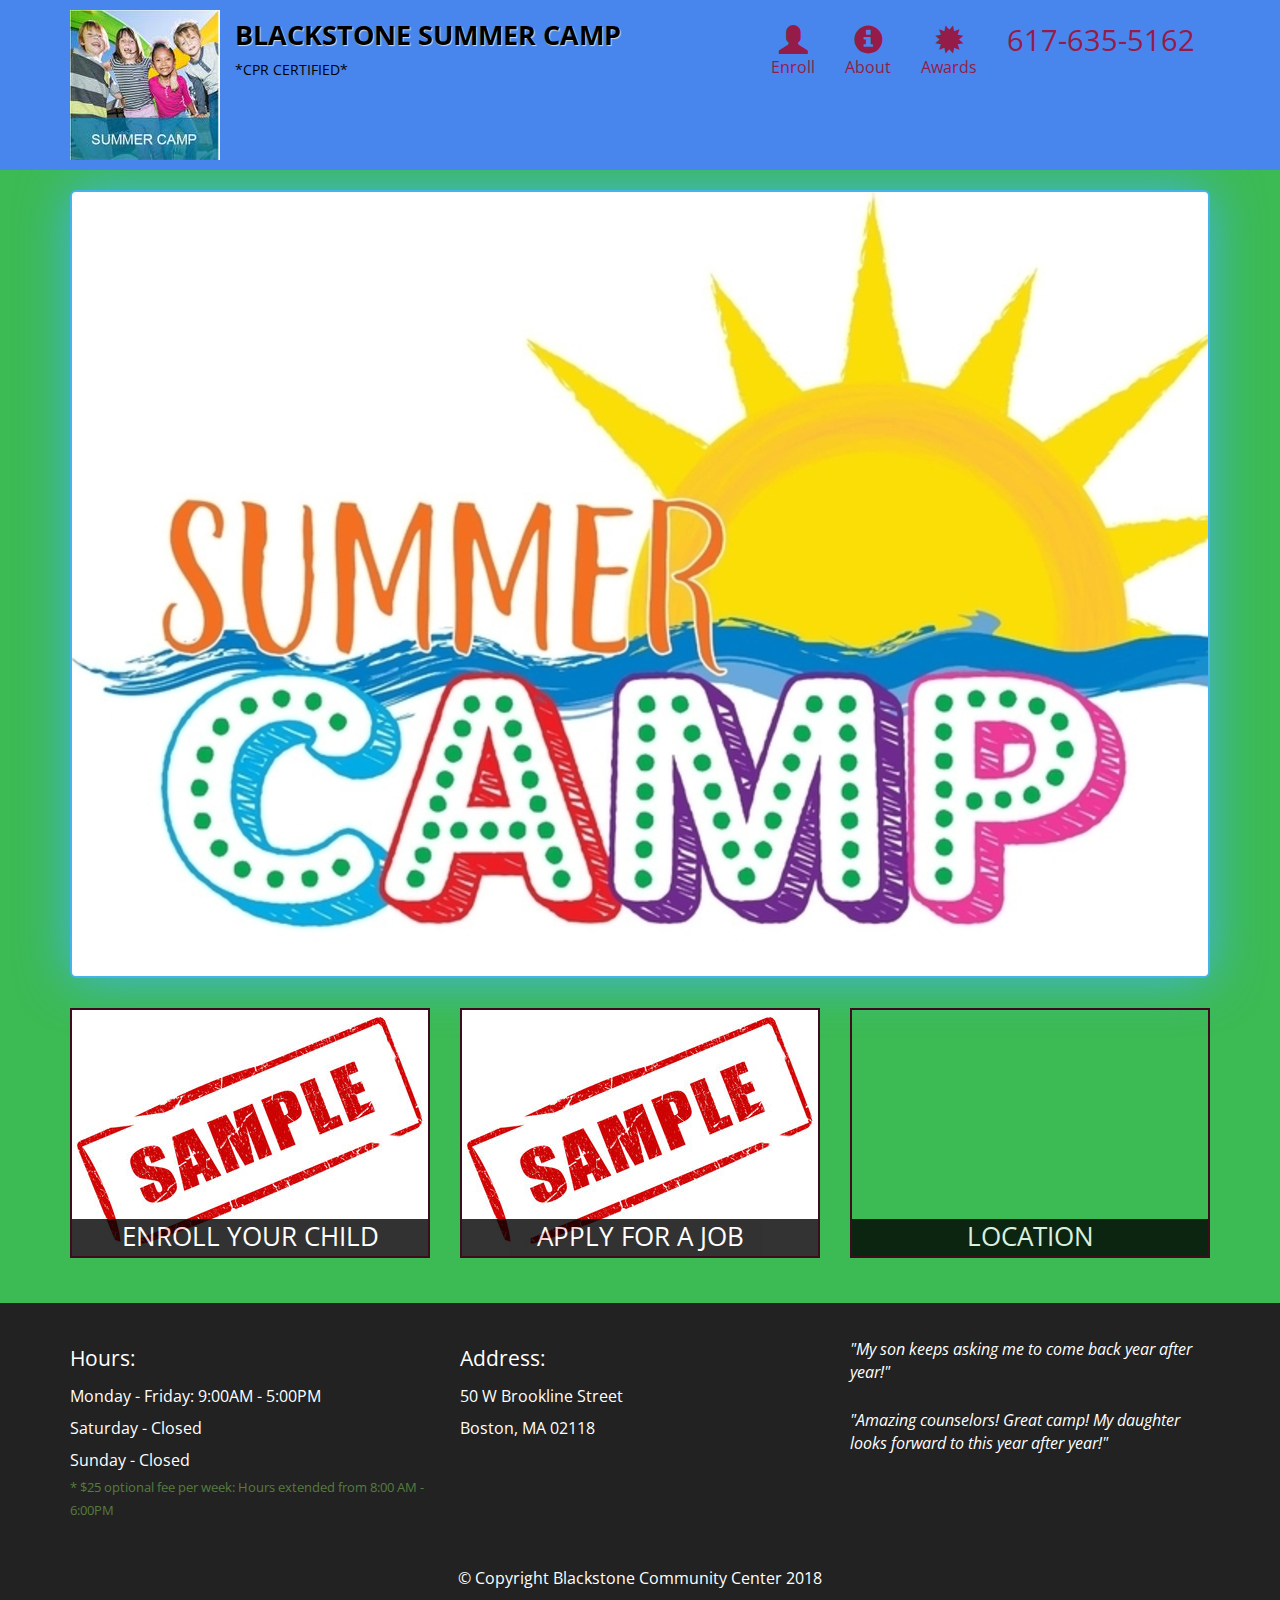
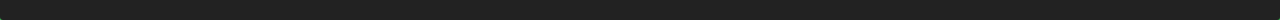
<file: index.html>
<!doctype html>
<html lang="en">
<head>
  <meta charset="utf-8">
  <meta http-equiv="X-UA-Compatible" content="IE=edge">
  <meta name="viewport" content="width=device-width, initial-scale=1">
  <title>Blackstone Summer Camp</title>
  <link rel="stylesheet" href="css/bootstrap.min.css">
  <link rel="stylesheet" href="css/styles.css">
  <link href="https://fonts.googleapis.com/css?family=Open+Sans" rel="stylesheet">
</head>
<body>
  <header>
    <nav id="header-nav" class="navbar navbar-default">
      <div class="container">
        <div class="navbar-header">
          <a href="index.html" class="pull-left visible-md visible-lg">
            <div id="logo-img"></div>
          </a>

          <div class="navbar-brand">
            <a href="index.html"><h1>Blackstone Summer Camp</h1></a>
            <p>
              <span>*CPR Certified*</span>
            </p>
          </div>

          <button id="navbarToggle" type="button" class="navbar-toggle collapsed" data-toggle="collapse" data-target="#collapsable-nav" aria-expanded="false">
            <span class="icon-bar"></span>
            <span class="icon-bar"></span>
            <span class="icon-bar"></span>
          </button>
        </div>

        <div id="collapsable-nav" class="collapse navbar-collapse">
          <ul id="nav-list" class="nav navbar-nav navbar-right">
            <li id="navHomeButton" class="visible-xs active">
              <a href="index.html">
                <span class="glyphicon glyphicon-home"></span>Home</a>
            </li>
            <li id="navEnrollButton" class="">
              <a href="enroll.html">
                <span class="glyphicon glyphicon-user"></span><br class="hidden-xs">Enroll</a>
            </li>
            <li id="navAboutButton" class="">
              <a href="about.html">
                <span class="glyphicon glyphicon-info-sign"></span><br class="hidden-xs">About</a>
            </li>
            <li id="navAwardsButton" class="">
              <a href="awards.html">
                <span class="glyphicon glyphicon-certificate"></span><br class="hidden-xs">Awards</a>
            </li>
            <li id="phone" class="hidden-xs">
              <a href="tel:617-635-5162">
                <span>617-635-5162</span></a>
            </li>          
          </ul><!-- #nav-list -->
        </div><!-- .collapse .navbar-collapse -->
      </div><!-- .container -->
    </nav><!-- #header-nav -->
  </header>

  <div id="call-btn" class="visible-xs">
    <a class="btn" href="tel:617-635-5162">
    <span class="glyphicon glyphicon-earphone"></span>
    617-635-5162
    </a>
  </div>

  <div id="main-content" class="container">
    <div class="jumbotron">
      <img src="images/jumbotron_768.jpg" alt="Picture of camp" class="img-responsive visible-xs">
    </div>

    <div id="home-tiles" class="row">
      <div class="col-md-4 col-sm-6 col-xs-12">
        <a href="enroll.html"><div id="enroll-tile"><span>enroll your child</span></div></a>
      </div>
      <div class="col-md-4 col-sm-6 col-xs-12">
        <a href="#"><div id="apply-tile"><span>apply for a job</span></div></a>
      </div>
      <div class="col-md-4 col-sm-12 col-xs-12">
        <a href="https://goo.gl/maps/4nsGTMCE1Vu" target="_blank">
          <div id="location-tile">
            <iframe src="https://www.google.com/maps/embed?pb=!1m18!1m12!1m3!1d2949.102355274517!2d-71.07485958454436!3d42.34034107918825!2m3!1f0!2f0!3f0!3m2!1i1024!2i768!4f13.1!3m3!1m2!1s0x89e37a6b5180b1fd%3A0xe35c56891df93fda!2sBlackstone+Community+Center!5e0!3m2!1sen!2sus!4v1532926885471" width="100%" height="250" frameborder="0" style="border:0" allowfullscreen></iframe>
            <span>Location</span>
          </div>
        </a>
      </div>
    </div><!-- End of #home-tiles -->
  </div><!-- End of #main-content -->

  <footer class="panel-footer">
    <div class="container">
      <div class="row">
      <section id="hours" class="col-sm-4">
        <span>Hours:</span><br>
          Monday - Friday: 9:00AM - 5:00PM<br>
          Saturday - Closed<br>
          Sunday - Closed
          <p>* $25 optional fee per week: Hours extended from 8:00 AM - 6:00PM</p>
          <hr class="visible-xs">
      </section>    
      <section id="address" class="col-sm-4">
          <span>Address:</span><br>
          50 W Brookline Street<br>
          Boston, MA 02118
          <hr class="visible-xs">
        </section>
        <section id="testimonials" class="col-sm-4">
          <p>"My son keeps asking me to come back year after year!"</p>
          <p>"Amazing counselors! Great camp! My daughter looks forward to this year after year!"</p>
        </section>    
      </div>
      <div class="text-center">&copy; Copyright Blackstone Community Center 2018</div>
    </div>
  </footer>

  <!-- jQuery (Bootstrap JS plugins depend on them) -->
  <script src="js/jquery-3.2.1.min.js"></script>
  <script src="js/bootstrap.min.js"></script>
  <script src="js/ajax-utils.js"></script>
  <script src="js/script.js"></script>
</body>
</html>
</file>
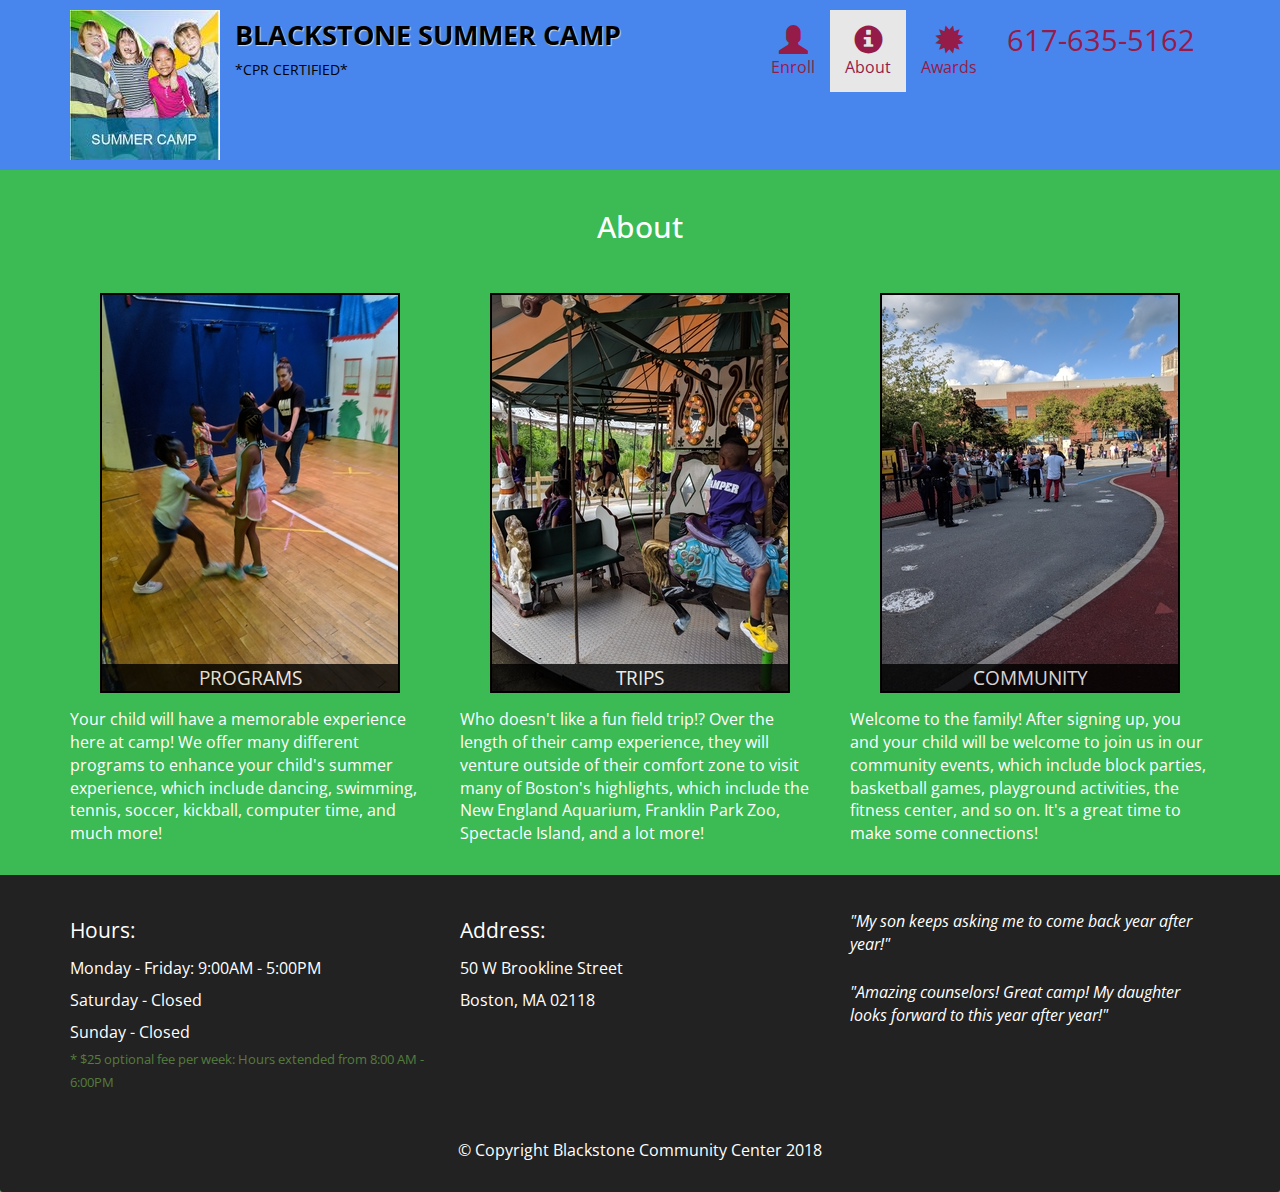
<file: about.html>
<!doctype html>
<html lang="en">
<head>
  <meta charset="utf-8">
  <meta http-equiv="X-UA-Compatible" content="IE=edge">
  <meta name="viewport" content="width=device-width, initial-scale=1">
  <title>Blackstone Summer Camp</title>
  <link rel="stylesheet" href="css/bootstrap.min.css">
  <link rel="stylesheet" href="css/styles.css">
  <link href="https://fonts.googleapis.com/css?family=Open+Sans" rel="stylesheet">
</head>
<body>
  <header>
    <nav id="header-nav" class="navbar navbar-default">
      <div class="container">
        <div class="navbar-header">
          <a href="index.html" class="pull-left visible-md visible-lg">
            <div id="logo-img"></div>
          </a>

          <div class="navbar-brand">
            <a href="index.html"><h1>Blackstone Summer Camp</h1></a>
            <p>
              <span>*CPR Certified*</span>
            </p>
          </div>

          <button id="navbarToggle" type="button" class="navbar-toggle collapsed" data-toggle="collapse" data-target="#collapsable-nav" aria-expanded="false">
            <span class="icon-bar"></span>
            <span class="icon-bar"></span>
            <span class="icon-bar"></span>
          </button>
        </div>

        <div id="collapsable-nav" class="collapse navbar-collapse">
          <ul id="nav-list" class="nav navbar-nav navbar-right">
            <li id="navHomeButton" class="visible-xs">
              <a href="index.html">
                <span class="glyphicon glyphicon-home"></span>Home</a>
            </li>
            <li id="navEnrollButton" class="">
              <a href="enroll.html">
                <span class="glyphicon glyphicon-user"></span><br class="hidden-xs">Enroll</a>
            </li>
            <li id="navAboutButton" class="active">
              <a href="about.html">
                <span class="glyphicon glyphicon-info-sign"></span><br class="hidden-xs">About</a>
            </li>
            <li id="navAwardsButton" class="">
              <a href="awards.html">
                <span class="glyphicon glyphicon-certificate"></span><br class="hidden-xs">Awards</a>
            </li>
            <li id="phone" class="hidden-xs">
              <a href="tel:617-635-5162">
                <span>617-635-5162</span></a>
            </li>          
          </ul><!-- #nav-list -->
        </div><!-- .collapse .navbar-collapse -->
      </div><!-- .container -->
    </nav><!-- #header-nav -->
  </header>

  <div id="call-btn" class="visible-xs">
    <a class="btn" href="tel:617-635-5162">
    <span class="glyphicon glyphicon-earphone"></span>
    617-635-5162
    </a>
  </div>

  <div id="main-content" class="container">
    <h2 id="about-title" class="text-center">About</h2>
    <section class="row">
      <div class="col-md-4 explanation">
        <div class="category-tile">
          <img width="300" height="400" src="images/programs.jpg" alt="Programs">
          <span>Programs</span>
        </div>
        Your child will have a memorable experience here at camp! We offer many different programs to enhance your child's summer experience, which include dancing, swimming, tennis, soccer, kickball, computer time, and much more!
      </div>
      <div class="col-md-4 explanation">
        <div class="category-tile">
          <img width="300" height="400" src="images/trips.jpg" alt="Trips">
          <span>Trips</span>
        </div>
        Who doesn't like a fun field trip!? Over the length of their camp experience, they will venture outside of their comfort zone to visit many of Boston's highlights, which include the New England Aquarium, Franklin Park Zoo, Spectacle Island, and a lot more!
      </div>
      <div class="col-md-4 explanation">
        <div class="category-tile">
          <img width="300" height="400" src="images/community.jpg" alt="Community">
          <span>Community</span>
        </div>
        Welcome to the family! After signing up, you and your child will be welcome to join us in our community events, which include block parties, basketball games, playground activities, the fitness center, and so on. It's a great time to make some connections!
      </div>
    </section>
  </div><!-- End of #main-content -->

  <footer class="panel-footer">
    <div class="container">
      <div class="row">
      <section id="hours" class="col-sm-4">
        <span>Hours:</span><br>
          Monday - Friday: 9:00AM - 5:00PM<br>
          Saturday - Closed<br>
          Sunday - Closed
          <p>* $25 optional fee per week: Hours extended from 8:00 AM - 6:00PM</p>
          <hr class="visible-xs">
      </section>    
      <section id="address" class="col-sm-4">
          <span>Address:</span><br>
          50 W Brookline Street<br>
          Boston, MA 02118
          <hr class="visible-xs">
        </section>
        <section id="testimonials" class="col-sm-4">
          <p>"My son keeps asking me to come back year after year!"</p>
          <p>"Amazing counselors! Great camp! My daughter looks forward to this year after year!"</p>
        </section>    
      </div>
      <div class="text-center">&copy; Copyright Blackstone Community Center 2018</div>
    </div>
  </footer>

  <!-- jQuery (Bootstrap JS plugins depend on them) -->
  <script src="js/jquery-3.2.1.min.js"></script>
  <script src="js/bootstrap.min.js"></script>
  <script src="js/ajax-utils.js"></script>
  <script src="js/script.js"></script>
</body>
</html>
</file>
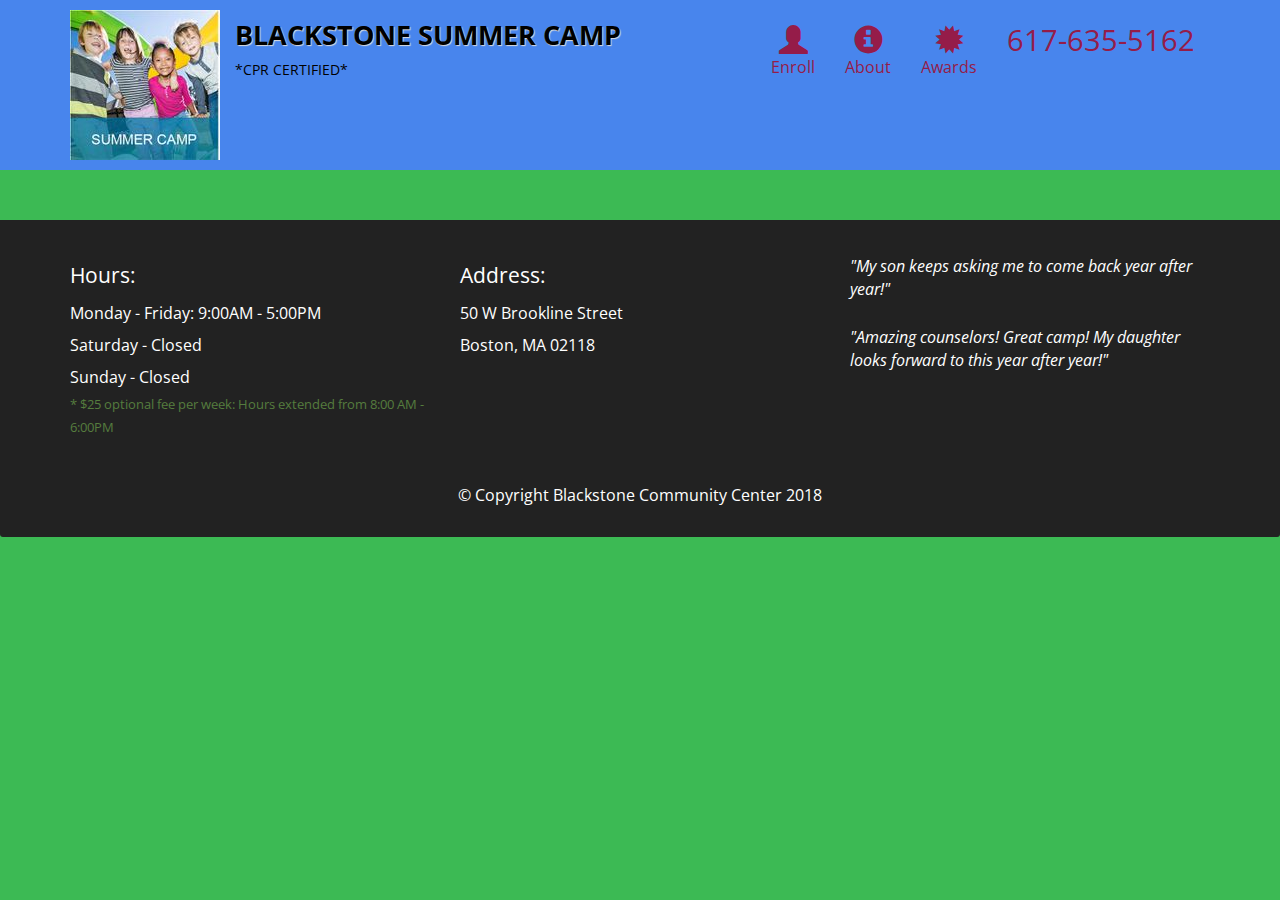
<file: apply.html>
<!doctype html>
<html lang="en">
<head>
  <meta charset="utf-8">
  <meta http-equiv="X-UA-Compatible" content="IE=edge">
  <meta name="viewport" content="width=device-width, initial-scale=1">
  <title>Blackstone Summer Camp</title>
  <link rel="stylesheet" href="css/bootstrap.min.css">
  <link rel="stylesheet" href="css/styles.css">
  <link href="https://fonts.googleapis.com/css?family=Open+Sans" rel="stylesheet">
</head>
<body>
  <header>
    <nav id="header-nav" class="navbar navbar-default">
      <div class="container">
        <div class="navbar-header">
          <a href="index.html" class="pull-left visible-md visible-lg">
            <div id="logo-img"></div>
          </a>

          <div class="navbar-brand">
            <a href="index.html"><h1>Blackstone Summer Camp</h1></a>
            <p>
              <span>*CPR Certified*</span>
            </p>
          </div>

          <button id="navbarToggle" type="button" class="navbar-toggle collapsed" data-toggle="collapse" data-target="#collapsable-nav" aria-expanded="false">
            <span class="icon-bar"></span>
            <span class="icon-bar"></span>
            <span class="icon-bar"></span>
          </button>
        </div>

        <div id="collapsable-nav" class="collapse navbar-collapse">
          <ul id="nav-list" class="nav navbar-nav navbar-right">
            <li id="navHomeButton" class="visible-xs active">
              <a href="index.html">
                <span class="glyphicon glyphicon-home"></span>Home</a>
            </li>
            <li id="navEnrollButton" class="">
              <a href="enroll.html">
                <span class="glyphicon glyphicon-user"></span><br class="hidden-xs">Enroll</a>
            </li>
            <li id="navAboutButton" class="">
              <a href="about.html">
                <span class="glyphicon glyphicon-info-sign"></span><br class="hidden-xs">About</a>
            </li>
            <li id="navAwardsButton" class="">
              <a href="awards.html">
                <span class="glyphicon glyphicon-certificate"></span><br class="hidden-xs">Awards</a>
            </li>
            <li id="phone" class="hidden-xs">
              <a href="tel:617-635-5162">
                <span>617-635-5162</span></a>
            </li>          
          </ul><!-- #nav-list -->
        </div><!-- .collapse .navbar-collapse -->
      </div><!-- .container -->
    </nav><!-- #header-nav -->
  </header>

  <div id="call-btn" class="visible-xs">
    <a class="btn" href="tel:617-635-5162">
    <span class="glyphicon glyphicon-earphone"></span>
    617-635-5162
    </a>
  </div>

  <div id="main-content" class="container">
    
  </div><!-- End of #main-content -->

  <footer class="panel-footer">
    <div class="container">
      <div class="row">
      <section id="hours" class="col-sm-4">
        <span>Hours:</span><br>
          Monday - Friday: 9:00AM - 5:00PM<br>
          Saturday - Closed<br>
          Sunday - Closed
          <p>* $25 optional fee per week: Hours extended from 8:00 AM - 6:00PM</p>
          <hr class="visible-xs">
      </section>    
      <section id="address" class="col-sm-4">
          <span>Address:</span><br>
          50 W Brookline Street<br>
          Boston, MA 02118
          <hr class="visible-xs">
        </section>
        <section id="testimonials" class="col-sm-4">
          <p>"My son keeps asking me to come back year after year!"</p>
          <p>"Amazing counselors! Great camp! My daughter looks forward to this year after year!"</p>
        </section>    
      </div>
      <div class="text-center">&copy; Copyright Blackstone Community Center 2018</div>
    </div>
  </footer>

  <!-- jQuery (Bootstrap JS plugins depend on them) -->
  <script src="js/jquery-3.2.1.min.js"></script>
  <script src="js/bootstrap.min.js"></script>
  <script src="js/ajax-utils.js"></script>
  <script src="js/script.js"></script>
</body>
</html>
</file>
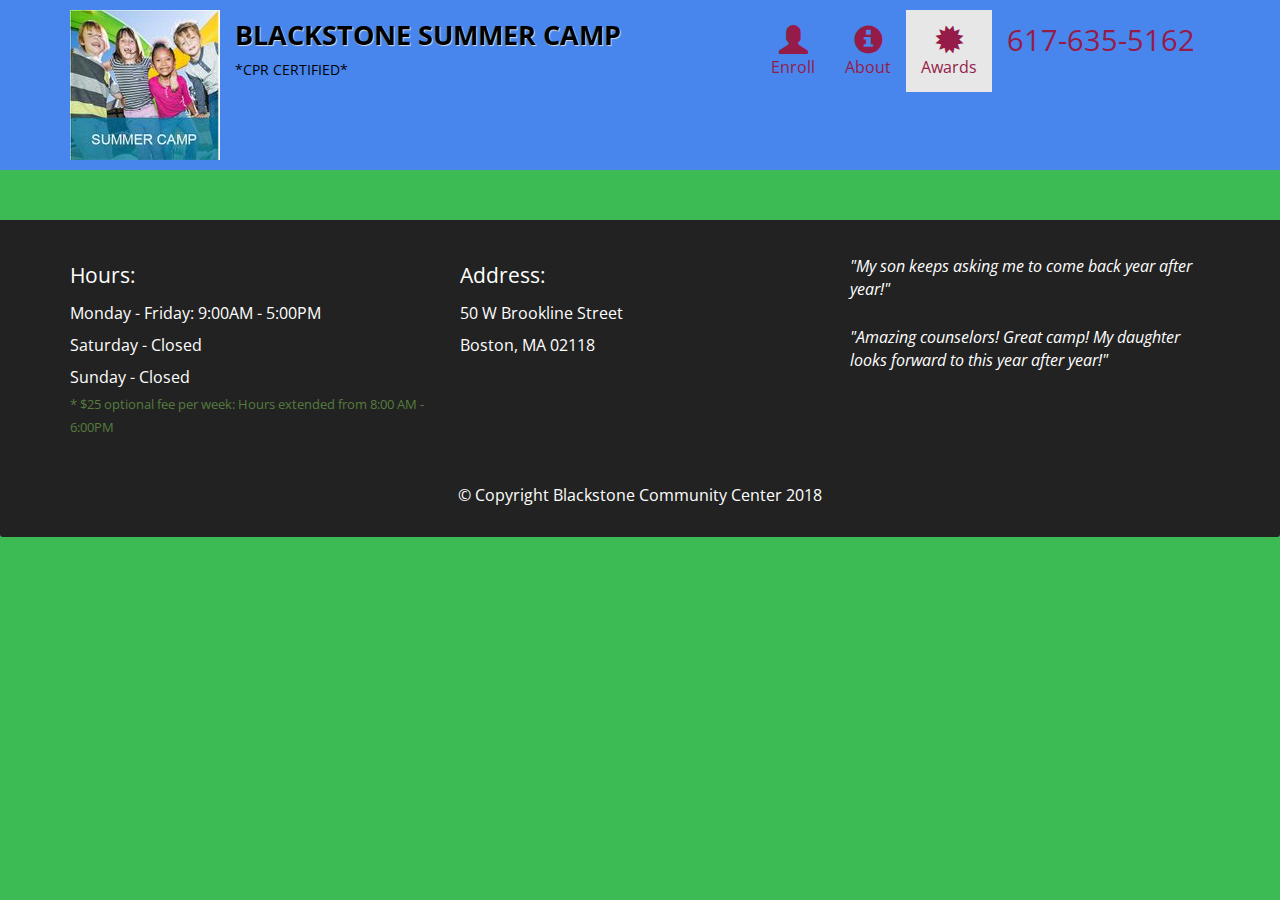
<file: awards.html>
<!doctype html>
<html lang="en">
<head>
  <meta charset="utf-8">
  <meta http-equiv="X-UA-Compatible" content="IE=edge">
  <meta name="viewport" content="width=device-width, initial-scale=1">
  <title>Blackstone Summer Camp</title>
  <link rel="stylesheet" href="css/bootstrap.min.css">
  <link rel="stylesheet" href="css/styles.css">
  <link href="https://fonts.googleapis.com/css?family=Open+Sans" rel="stylesheet">
</head>
<body>
  <header>
    <nav id="header-nav" class="navbar navbar-default">
      <div class="container">
        <div class="navbar-header">
          <a href="index.html" class="pull-left visible-md visible-lg">
            <div id="logo-img"></div>
          </a>

          <div class="navbar-brand">
            <a href="index.html"><h1>Blackstone Summer Camp</h1></a>
            <p>
              <span>*CPR Certified*</span>
            </p>
          </div>

          <button id="navbarToggle" type="button" class="navbar-toggle collapsed" data-toggle="collapse" data-target="#collapsable-nav" aria-expanded="false">
            <span class="icon-bar"></span>
            <span class="icon-bar"></span>
            <span class="icon-bar"></span>
          </button>
        </div>

        <div id="collapsable-nav" class="collapse navbar-collapse">
          <ul id="nav-list" class="nav navbar-nav navbar-right">
            <li id="navHomeButton" class="visible-xs">
              <a href="index.html">
                <span class="glyphicon glyphicon-home"></span>Home</a>
            </li>
            <li id="navEnrollButton" class="">
              <a href="enroll.html">
                <span class="glyphicon glyphicon-user"></span><br class="hidden-xs">Enroll</a>
            </li>
            <li id="navAboutButton" class="">
              <a href="about.html">
                <span class="glyphicon glyphicon-info-sign"></span><br class="hidden-xs">About</a>
            </li>
            <li id="navAwardsButton" class="active">
              <a href="awards.html">
                <span class="glyphicon glyphicon-certificate"></span><br class="hidden-xs">Awards</a>
            </li>
            <li id="phone" class="hidden-xs">
              <a href="tel:617-635-5162">
                <span>617-635-5162</span></a>
            </li>          
          </ul><!-- #nav-list -->
        </div><!-- .collapse .navbar-collapse -->
      </div><!-- .container -->
    </nav><!-- #header-nav -->
  </header>

  <div id="call-btn" class="visible-xs">
    <a class="btn" href="tel:617-635-5162">
    <span class="glyphicon glyphicon-earphone"></span>
    617-635-5162
    </a>
  </div>

  <div id="main-content" class="container">
    
  </div><!-- End of #main-content -->

  <footer class="panel-footer">
    <div class="container">
      <div class="row">
      <section id="hours" class="col-sm-4">
        <span>Hours:</span><br>
          Monday - Friday: 9:00AM - 5:00PM<br>
          Saturday - Closed<br>
          Sunday - Closed
          <p>* $25 optional fee per week: Hours extended from 8:00 AM - 6:00PM</p>
          <hr class="visible-xs">
      </section>    
      <section id="address" class="col-sm-4">
          <span>Address:</span><br>
          50 W Brookline Street<br>
          Boston, MA 02118
          <hr class="visible-xs">
        </section>
        <section id="testimonials" class="col-sm-4">
          <p>"My son keeps asking me to come back year after year!"</p>
          <p>"Amazing counselors! Great camp! My daughter looks forward to this year after year!"</p>
        </section>    
      </div>
      <div class="text-center">&copy; Copyright Blackstone Community Center 2018</div>
    </div>
  </footer>

  <!-- jQuery (Bootstrap JS plugins depend on them) -->
  <script src="js/jquery-3.2.1.min.js"></script>
  <script src="js/bootstrap.min.js"></script>
  <script src="js/ajax-utils.js"></script>
  <script src="js/script.js"></script>
</body>
</html>
</file>
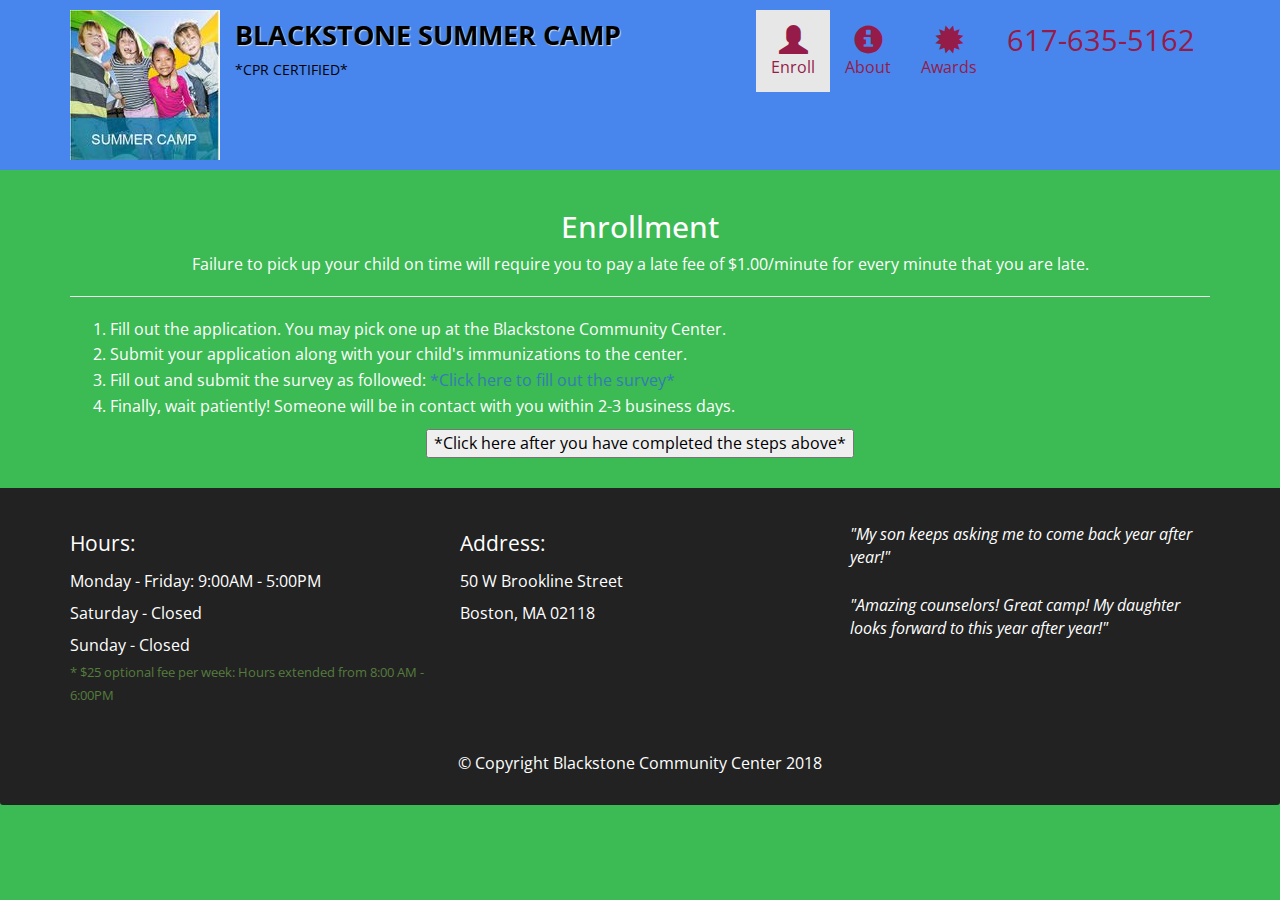
<file: enroll.html>
<!doctype html>
<html lang="en">
<head>
  <meta charset="utf-8">
  <meta http-equiv="X-UA-Compatible" content="IE=edge">
  <meta name="viewport" content="width=device-width, initial-scale=1">
  <title>Blackstone Summer Camp</title>
  <link rel="stylesheet" href="css/bootstrap.min.css">
  <link rel="stylesheet" href="css/styles.css">
  <link href="https://fonts.googleapis.com/css?family=Open+Sans" rel="stylesheet">
</head>
<body>
  <header>
    <nav id="header-nav" class="navbar navbar-default">
      <div class="container">
        <div class="navbar-header">
          <a href="index.html" class="pull-left visible-md visible-lg">
            <div id="logo-img"></div>
          </a>

          <div class="navbar-brand">
            <a href="index.html"><h1>Blackstone Summer Camp</h1></a>
            <p>
              <span>*CPR Certified*</span>
            </p>
          </div>

          <button id="navbarToggle" type="button" class="navbar-toggle collapsed" data-toggle="collapse" data-target="#collapsable-nav" aria-expanded="false">
            <span class="icon-bar"></span>
            <span class="icon-bar"></span>
            <span class="icon-bar"></span>
          </button>
        </div>

        <div id="collapsable-nav" class="collapse navbar-collapse">
          <ul id="nav-list" class="nav navbar-nav navbar-right">
            <li id="navHomeButton" class="visible-xs">
              <a href="index.html">
                <span class="glyphicon glyphicon-home"></span>Home</a>
            </li>
            <li id="navEnrollButton" class="active">
              <a href="enroll.html">
                <span class="glyphicon glyphicon-user"></span><br class="hidden-xs">Enroll</a>
            </li>
            <li id="navAboutButton" class="">
              <a href="about.html">
                <span class="glyphicon glyphicon-info-sign"></span><br class="hidden-xs">About</a>
            </li>
            <li id="navAwardsButton" class="">
              <a href="awards.html">
                <span class="glyphicon glyphicon-certificate"></span><br class="hidden-xs">Awards</a>
            </li>
            <li id="phone" class="hidden-xs">
              <a href="tel:617-635-5162">
                <span>617-635-5162</span></a>
            </li>          
          </ul><!-- #nav-list -->
        </div><!-- .collapse .navbar-collapse -->
      </div><!-- .container -->
    </nav><!-- #header-nav -->
  </header>

  <div id="call-btn" class="visible-xs">
    <a class="btn" href="tel:617-635-5162">
    <span class="glyphicon glyphicon-earphone"></span>
    617-635-5162
    </a>
  </div>

  <div id="main-content" class="container">
    <h2 id="enroll-title" class="text-center">Enrollment</h2>
    <div class="text-center">
    Failure to pick up your child on time will require you to pay a late fee of $1.00/minute for every minute that you are late.<hr>
      <div class="enroll-list">
        <ol>
          <li>Fill out the application. You may pick one up at the Blackstone Community Center.</li>
          <li>Submit your application along with your child's immunizations to the center.</li>
          <li>Fill out and submit the survey as followed: <a href="https://goo.gl/forms/JgaHpRukiwTzJ4A23" target="_blank">*Click here to fill out the survey*</a></li>
          <li>Finally, wait patiently! Someone will be in contact with you within 2-3 business days.</li>
        </ol>
        <button class="button-finish">
        *Click here after you have completed the steps above*
        </button>
        <div id="content"></div>
      </div>      
    </div>
  </div><!-- End of #main-content -->

  <footer class="panel-footer">
    <div class="container">
      <div class="row">
      <section id="hours" class="col-sm-4">
        <span>Hours:</span><br>
          Monday - Friday: 9:00AM - 5:00PM<br>
          Saturday - Closed<br>
          Sunday - Closed
          <p>* $25 optional fee per week: Hours extended from 8:00 AM - 6:00PM</p>
          <hr class="visible-xs">
      </section>    
      <section id="address" class="col-sm-4">
          <span>Address:</span><br>
          50 W Brookline Street<br>
          Boston, MA 02118
          <hr class="visible-xs">
        </section>
        <section id="testimonials" class="col-sm-4">
          <p>"My son keeps asking me to come back year after year!"</p>
          <p>"Amazing counselors! Great camp! My daughter looks forward to this year after year!"</p>
        </section>    
      </div>
      <div class="text-center">&copy; Copyright Blackstone Community Center 2018</div>
    </div>
  </footer>

  <!-- jQuery (Bootstrap JS plugins depend on them) -->
  <script src="js/jquery-3.2.1.min.js"></script>
  <script src="js/bootstrap.min.js"></script>
  <script src="js/ajax-utils.js"></script>
  <script src="js/script.js"></script>
</body>
</html>
</file>
<file: css/styles.css>
body {
  font-size: 16px;
  color: #fff;
  background-color: #3cba54;
  font-family: 'Open Sans', sans-serif;
}

/** HEADER **/
#header-nav {
  background-color: #4885ed;
  border-radius: 0;
  border: 0;
}

#logo-img {
  background: url('../images/camp-logo_large.jpg') no-repeat;
  width: 150px;
  height: 150px;
  margin: 10px 15px 10px 0;
}

.navbar-brand {
  padding-top: 25px;
}

.navbar-brand h1 { /* Camp Name */
  font-family: 'Open Sans', sans-serif;
  color: #000;
  font-size: 1.5em;
  text-transform: uppercase;
  font-weight: bold;
  text-shadow: 1px 1px 1px #DCDCDC;
  margin-top: 0;
  margin-bottom: 0;
  line-height: .75;
}

.navbar-brand a:hover, .navbar-brand a:focus {
  text-decoration: none;
}

.navbar-brand p { /* CPR Cert */
  color: #000;
  text-transform: uppercase;
  font-size: .8em;
  margin-top: 15px;
}

#nav-list {
  margin-top: 10px;
}

#nav-list a {
  color: #951C49;
  text-align: center;
}

#nav-list a:hover {
  background: #E7E7E7;
}

#nav-list a span {
  font-size: 1.8em;
}

#phone {
  margin-top: 5px;
}

#phone a { /* Phone number */
  text-align: right;
  padding-bottom: 0;
}

.navbar-header button.navbar-toggle, .navbar-header .icon-bar {
  border: 1px solid #44B4E9;
}

.navbar-header button.navbar-toggle {
  clear: both;
  margin-top: -30px;
}
/* END HEADER */


/* FOOTER */
.panel-footer {
  margin-top: 30px;
  padding-top: 35px;
  padding-bottom: 30px;
  background-color: #222;
  border-top: 0;
}

.panel-footer div.row {
  margin-bottom: 35px;
}

#hours, #address {
  line-height: 2;
}

#hours > span, #address > span {
  font-size: 1.3em;
}

#hours p {
  color: #557c3e;
  font-size: .8em;
  line-height: 1.8;
}

#testimonials {
  font-style: italic;
}

#testimonials p:nth-child(2) {
  margin-top: 25px;
}
/* END FOOTER */

/* HOME PAGE */
.container .jumbotron {
  box-shadow: 0 0 50px #44B4E9;
  border: 2px solid #44B4E9;
}

#enroll-tile, #apply-tile, #location-tile {
  height: 250px;
  width: 100%;
  margin-bottom: 15px;
  position: relative;
  border: 2px solid #3F0C1F;
  overflow: hidden;
}

#enroll-tile {
  background: url('../images/sample.jpg') no-repeat;
  background-position: center;
}

#apply-tile {
  background: url('../images/sample.jpg') no-repeat;
  background-position: center;
}

#enroll-tile:hover, #apply-tile:hover, #location-tile:hover {
  box-shadow: 0 1px 5px 1px #F1A2ED;
}


#enroll-tile span, #apply-tile span, #location-tile span {
  position: absolute;
  bottom: 0;
  right: 0;
  width: 100%;
  text-align: center;
  font-size: 1.6em;
  text-transform: uppercase;
  background-color: #000;
  color: #fff;
  opacity: .8;
}
/* END HOME PAGE */

/* ENROLL */
.enroll-list li {
  text-align: left;
  line-height: 1.6;
}

.button-finish {
  color: #000;
}
/* END ENROLL */

/* ABOUT */
.category-tile {
  position: relative;
  border: 2px solid #000;
  overflow: hidden;
  width: 300px;
  height: 400px;
  margin: 0 auto 15px;
}

.category-tile span {
  position: absolute;
  bottom: 0;
  right: 0;
  width: 100%;
  text-align: center;
  font-size: 1.2em;
  text-transform: uppercase;
  background-color: #000;
  color: #fff;
  opacity: .8;
}

.category-tile:hover {
  box-shadow: 0 1px 5px 1px #ff9000;
}

#about-title {
  margin-bottom: 50px;
}
/* END ABOUT */

/* AWARDS */

/* END AWARDS */

/********** Large devices only **********/
@media (min-width: 1200px) {
  .container .jumbotron {
    background: url('../images/jumbotron_1200.jpg') no-repeat;
    height: 788px;
  }
}

/********** Medium devices only **********/
@media (min-width: 992px) and (max-width: 1199px) {
  /* Header */
  #logo-img {
    background: url('../images/camp-logo_medium.jpg') no-repeat;
    width: 100px;
    height: 100px;
    margin: 5px 5px 5px 0;
  }
  /* End Header */

  /* Home Page */
  .container .jumbotron {
    background: url('../images/jumbotron_992.jpg') no-repeat;
    height: 651px;
  }
  /* End Home Page */
}

/********** Small devices only **********/
@media (min-width: 768px) and (max-width: 991px) {
  /* Home Page */
  .container .jumbotron {
    background: url('../images/jumbotron_768.jpg') no-repeat;
    height: 504px;
  }
  /* End Home Page */

  /* About Page */
  .explanation {
    margin-bottom: 12px;
  }
  /* End About Page */
}

/********** Extra small devices only **********/
@media (max-width: 767px) {
  /* Header */
  .navbar-brand {
    padding-top: 10px;
    height: 80px;
  }

  .navbar-brand h1 { /* Restaurant name */
    padding-top: 10px;
    font-size: 5vw; /* 1vw = 1% of viewport width */
  }

  .navbar-brand p { /* Kosher cert */
    font-size: .6em;
    margin-top: 12px;
  }

  #collapsable-nav a { /* Collapsed nav menu text */
    font-size: 1.2em;
  }
  #collapsable-nav a span { /* Collapsed nav menu glyph */
    font-size: 1em;
    margin-right: 5px;
  }

  #call-btn > a {
    font-size: 1.5em;
    display: block;
    margin: 0 20px;
    padding: 10px;
    border: 2px solid #000;
    background-color: #44B4E9;
    color: #000;
  }


  /* End Header */

  /* Footer */
  .panel-footer section {
    margin-bottom: 30px;
    text-align: center;
  }

  .panel-footer section:nth-child(3) {
    margin-bottom: 0; /* margin already exists on the whole row */
  }

  .panel-footer section hr {
    width: 50%;
  }
  /* End Footer */

  /* Home Page */
  .container .jumbotron {
    margin-top: 30px;
    padding: 0;
  }

  #enroll-tile, #apply-tile {
    width: 360px;
    margin: 0 auto 15px;
  }
  /* End Home Page */

  /* About Page */
  .explanation {
    margin-bottom: 12px;
  }
  /* End About Page */
}
</file>
